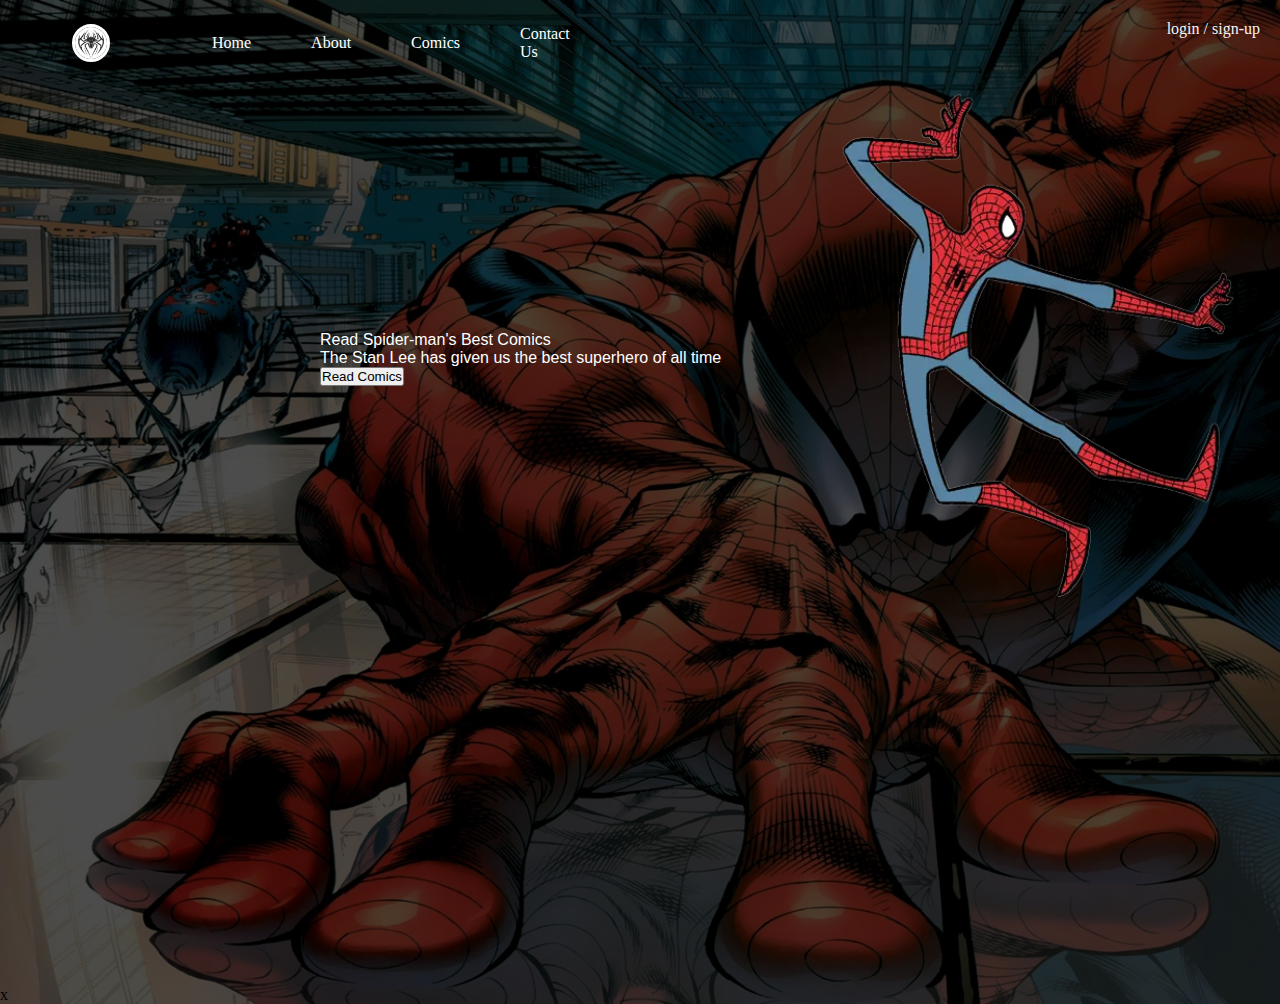
<file: index.html>
<!DOCTYPE html>
<html lang="en">
<head>
    <meta charset="UTF-8">
    <meta http-equiv="X-UA-Compatible" content="IE=edge">
    <meta name="viewport" content="width=device-width, initial-scale=1.0">
    <link rel="stylesheet" href="css/style.css">
    <title>Comuical</title>
</head>
<body class="background">
    <nav class="navbar">
        <ul class="nav-list">
            <div class="logo"><img src="images/spidey1.png" alt="logo"></div>
            <li> <a href="#home"> Home</a> </li>
            <li> <a href="#about"> About</a> </li>
            <li> <a href="#comics"> Comics</a> </li>
            <li> <a href="contact.html"> Contact Us</a> </li>
            
        </ul>
        <div class="rightnav">
            <li> <a href="php/login_form.php"> login</a> </li>
            <li> <a href="#home"> /</a> </li>
            <li> <a href="php/signup.php"> sign-up</a> </li>
        </div>
    </nav>

    <section class="firstsection"> 
        <div class="box-main">
            <div class="firsthalf">
                <p class="text-big"> Read Spider-man's Best Comics</p>
                <p class="text-small"> The Stan Lee has given us the best superhero of all time</p>
                <div class="buttons">
                    <button class="btn">Read Comics</button>
                </div>
            </div>

            <div class="secondhalf">
                <img src="images/gif1.webp" alt="spidey">
            </div>
        </div>
    </section>
</body>
</html>

x
</file>
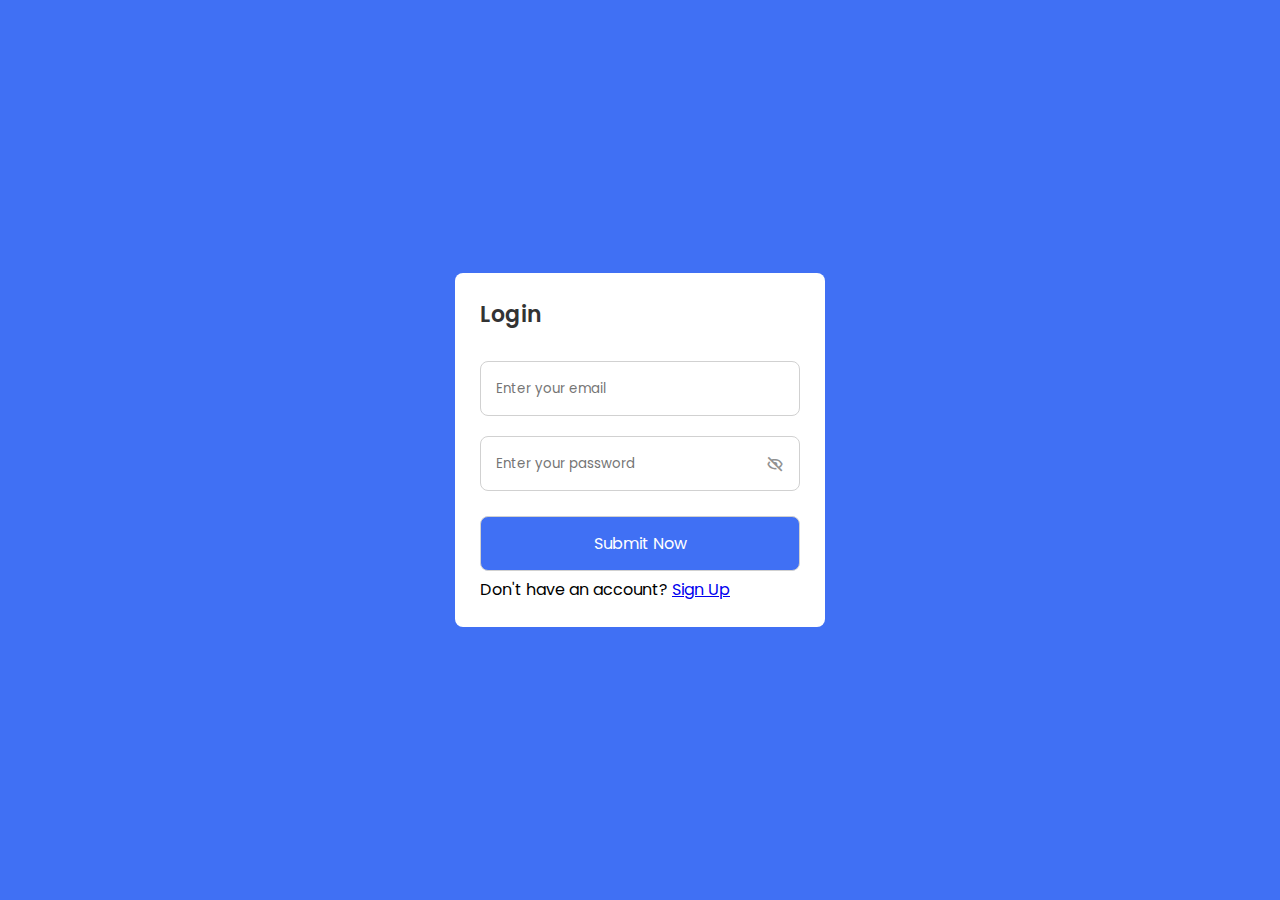
<file: login.html>
<!DOCTYPE html>
<!-- Coding by CodingLab | www.codinglabweb.com-->
<html lang="en">
  <head>
    <meta charset="UTF-8" />
    <meta http-equiv="X-UA-Compatible" content="IE=edge" />
    <meta name="viewport" content="width=device-width, initial-scale=1.0" />
    <title>Email and Password Validation</title>

    <!-- CSS -->
    <link rel="stylesheet" href="css/form.css" />

    <!-- Boxicons CSS -->
    <link
      href="https://unpkg.com/boxicons@2.1.2/css/boxicons.min.css"
      rel="stylesheet"
    />
  </head>
  <body>
    <div class="container">
      <header>Login</header>
      <form action="index.html">
        <div class="field email-field">
          <div class="input-field">
            <input type="email" placeholder="Enter your email" class="email" />
          </div>
          <span class="error email-error">
            <i class="bx bx-error-circle error-icon"></i>
            <p class="error-text">Please enter a valid email</p>
          </span>
        </div>
        <div class="field create-password">
          <div class="input-field">
            <input
              type="password"
              placeholder="Enter your password"
              class="password"
              id="password"
            />
            <i class="bx bx-hide show-hide" id="password-toggle"></i>
          </div>
          <span class="error password-error">
            <i class="bx bx-error-circle error-icon"></i>
            <p class="error-text">
              Please enter at least 8 characters with a number, symbol, small and
              capital letter.
            </p>
          </span>
        </div>
        <div class="input-field button">
          <input type="submit" value="Submit Now" />
        </div>
        <div class="signup-link">
          <p>Don't have an account? <a href="signup.html">Sign Up</a></p>
        </div>
      </form>
    </div>

    <!-- JavaScript -->
    <script src="js/login.js"></script>
  </body>
</html>
</file>
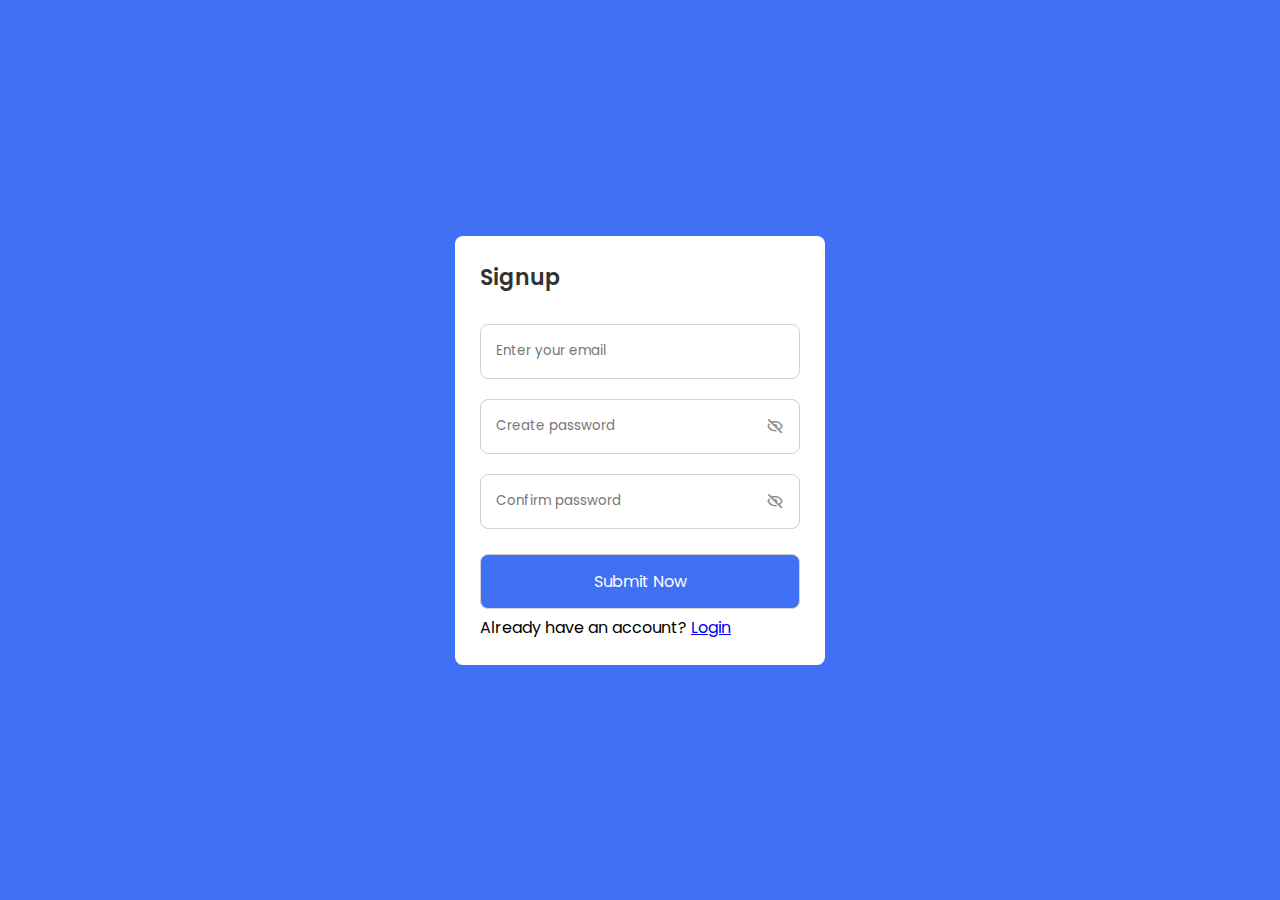
<file: signup.html>
<!DOCTYPE html>
<!-- Coding by CodingLab | www.codinglabweb.com-->
<html lang="en">
  <head>
    <meta charset="UTF-8" />
    <meta http-equiv="X-UA-Compatible" content="IE=edge" />
    <meta name="viewport" content="width=device-width, initial-scale=1.0" />
    <title>Email and Password Validation</title>

    <!-- CSS -->
    <link rel="stylesheet" href="css/form.css" />

    <!-- Boxicons CSS -->
    <link
      href="https://unpkg.com/boxicons@2.1.2/css/boxicons.min.css"
      rel="stylesheet"
    />
  </head>
  <body>
    <div class="container">
      <header>Signup</header>
      <form action="login.html">
        <div class="field email-field">
          <div class="input-field">
            <input type="email" placeholder="Enter your email" class="email" />
          </div>
          <span class="error email-error">
            <i class="bx bx-error-circle error-icon"></i>
            <p class="error-text">Please enter a valid email</p>
          </span>
        </div>
        <div class="field create-password">
          <div class="input-field">
            <input
              type="password"
              placeholder="Create password"
              class="password"
            />
            <i class="bx bx-hide show-hide"></i>
          </div>
          <span class="error password-error">
            <i class="bx bx-error-circle error-icon"></i>
            <p class="error-text">
              Please enter at least 8 characters with a number, symbol, small and
              capital letter.
            </p>
          </span>
        </div>
        <div class="field confirm-password">
          <div class="input-field">
            <input
              type="password"
              placeholder="Confirm password"
              class="cPassword"
            />
            <i class="bx bx-hide show-hide"></i>
          </div>
          <span class="error cPassword-error">
            <i class="bx bx-error-circle error-icon"></i>
            <p class="error-text">Password don't match</p>
          </span>
        </div>
        <div class="input-field button">
          <input type="submit" value="Submit Now" />
        </div>
        <div class="login-link">
          <p>Already have an account? <a href="login.html">Login</a></p>
        </div>
      </form>
    </div>

    <!-- JavaScript -->
    <script src="js/form.js"></script>
  </body>
</html>
</file>
<file: css/style.css>
*{
    margin: 0;
    padding: 0;
}
.logo{
    width: 30%;
    display: flex;
    justify-content: center;
    align-items: center;
}
.logo img{
    width: 18%;
    border: 3px solid white;
    border-radius: 500px;

}
.navbar{
    display: flex;
}
.nav-list{
    width: 50%;
    /* background-color: black; */
    display: flex;
    align-items: center;
}

.nav-list li{
    list-style: none;
    padding: 25px 30px;
}

.nav-list li a{
    text-decoration: none;
    color: white;
}
.nav-list li a:hover{
    text-decoration: none;
    color: grey;
}

.rightnav{
    width: 50%;
    padding: 20px;
    text-align: right;
}

.rightnav li{
    list-style: none;
    display: inline-flex;
}

.rightnav li a{
    text-decoration: none;
    color: whitesmoke;
}

.rightnav li a:hover{
    text-decoration: none;
    color: grey;
}


.background{
    background: rgba(0, 0, 0, 0.7) url('../images/bg1.jpg');
    background-size: cover;
    background-blend-mode: darken;
}

.firstsection{
    height: 100vh;
}

.box-main{
    display: flex;
    justify-content: center;
    align-items: center;
    color: white;
    font-family: 'Segoe UI', Tahoma, Geneva, Verdana, sans-serif;
    max-width: 50%;
    margin: auto;
}

.firsthalf{
    width: 80%;
    display: flex;
    flex-direction: column;
    justify-content: center;
}

.secondhalf{
    width: 30%;

}

.secondhalf img{
    height: 60vh;
}
</file>
<file: css/form.css>
/* Google Fonts - Poppins */
@import url("https://fonts.googleapis.com/css2?family=Poppins:wght@300;400;500;600&display=swap");

* {
  margin: 0;
  padding: 0;
  box-sizing: border-box;
  font-family: "Poppins", sans-serif;
}
body {
  min-height: 100vh;
  display: flex;
  align-items: center;
  justify-content: center;
  background: #4070f4;
}
.container {
  position: relative;
  max-width: 370px;
  width: 100%;
  padding: 25px;
  border-radius: 8px;
  background-color: #fff;
}
.container header {
  font-size: 22px;
  font-weight: 600;
  color: #333;
}
.container form {
  margin-top: 30px;
}
form .field {
  margin-bottom: 20px;
}
form .input-field {
  position: relative;
  height: 55px;
  width: 100%;
}
.input-field input {
  height: 100%;
  width: 100%;
  outline: none;
  border: none;
  border-radius: 8px;
  padding: 0 15px;
  border: 1px solid #d1d1d1;
}
.invalid input {
  border-color: #d93025;
}
.input-field .show-hide {
  position: absolute;
  right: 13px;
  top: 50%;
  transform: translateY(-50%);
  font-size: 18px;
  color: #919191;
  cursor: pointer;
  padding: 3px;
}
.field .error {
  display: flex;
  align-items: center;
  margin-top: 6px;
  color: #d93025;
  font-size: 13px;
  display: none;
}
.invalid .error {
  display: flex;
}
.error .error-icon {
  margin-right: 6px;
  font-size: 15px;
}
.create-password .error {
  align-items: flex-start;
}
.create-password .error-icon {
  margin-top: 4px;
}
.button {
  margin: 25px 0 6px;
}
.button input {
  color: #fff;
  font-size: 16px;
  font-weight: 400;
  background-color: #4070f4;
  cursor: pointer;
  transition: all 0.3s ease;
}
.button input:hover {
  background-color: #0e4bf1;
}
</file>
